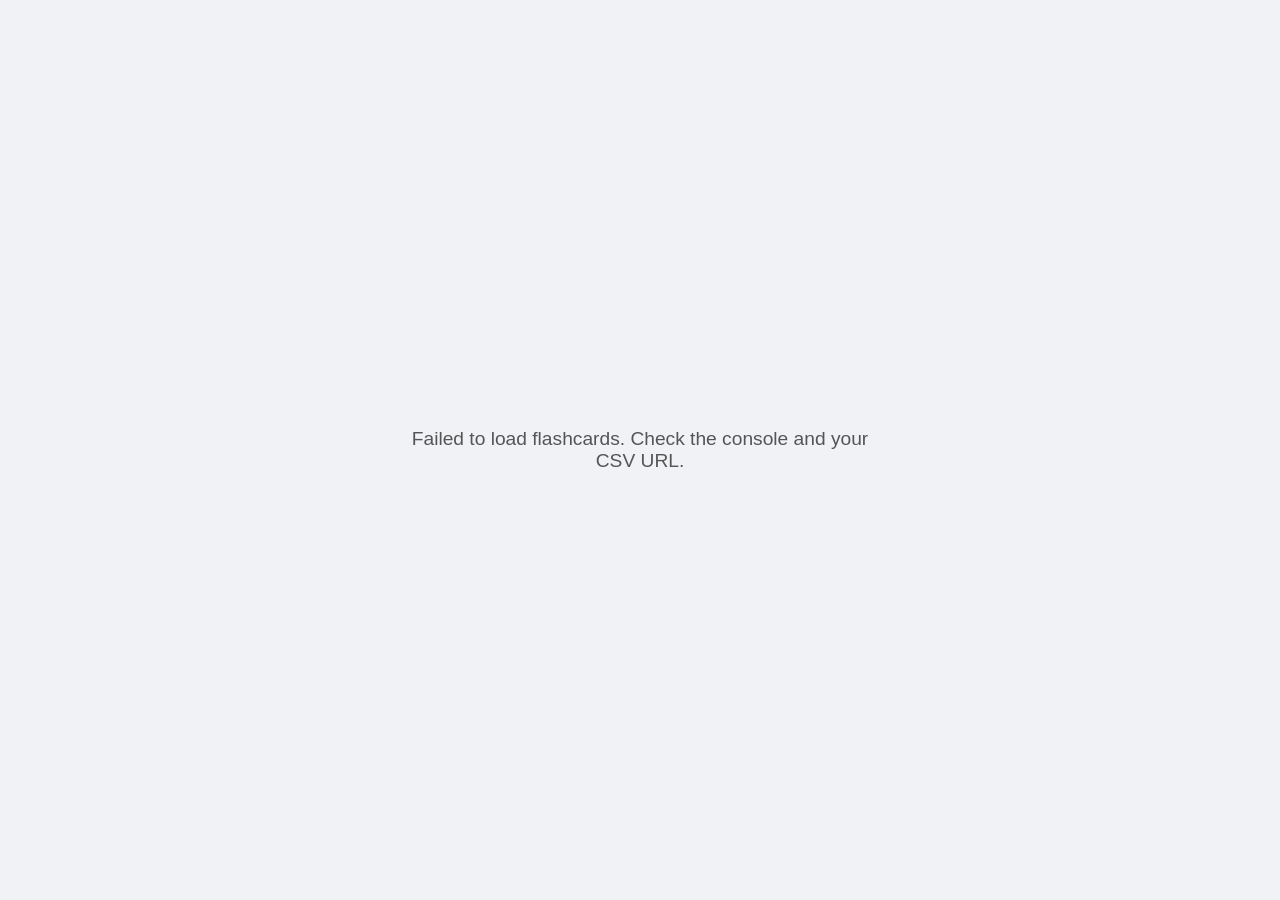
<file: frontend/index.html>
<!DOCTYPE html>
<html lang="en">
<head>
    <meta charset="UTF-8">
    <meta name="viewport" content="width=device-width, initial-scale=1.0">
    <title>Flashcard App</title>
    <link rel="stylesheet" href="style.css">
</head>
<body>
    <div id="app">
        <!-- The app will be rendered here by script.js -->
    </div>
    <script src="script.js"></script>
</body>
</html>
</file>
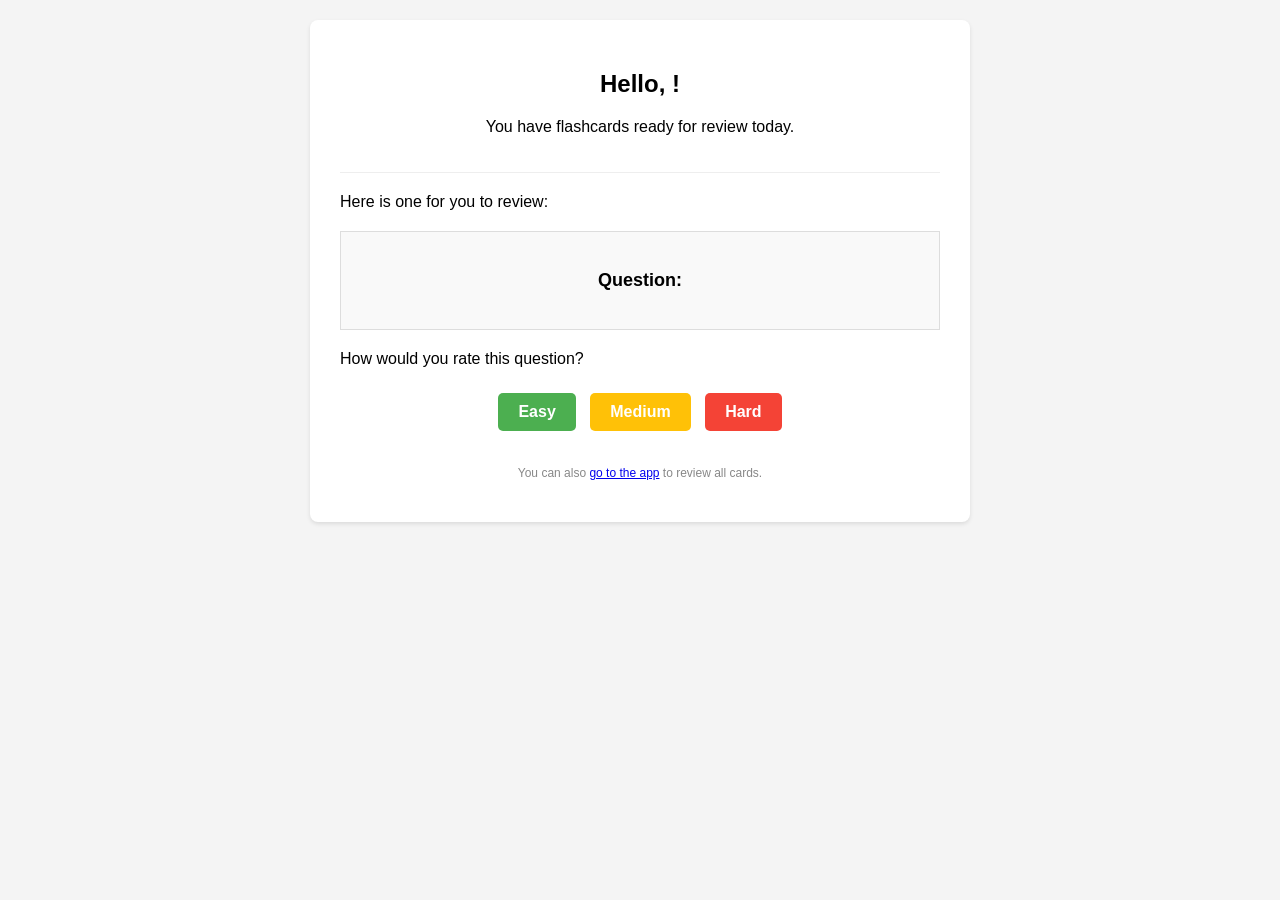
<file: google-apps-script/EmailTemplate.html>
<!DOCTYPE html>
<html>
  <head>
    <base target="_top">
    <style>
      body {
        font-family: Arial, sans-serif;
        background-color: #f4f4f4;
        margin: 0;
        padding: 20px;
      }
      .container {
        background-color: #ffffff;
        border-radius: 8px;
        padding: 30px;
        max-width: 600px;
        margin: 0 auto;
        box-shadow: 0 2px 4px rgba(0,0,0,0.1);
      }
      .header {
        text-align: center;
        border-bottom: 1px solid #eeeeee;
        padding-bottom: 20px;
        margin-bottom: 20px;
      }
      .question-box {
        background-color: #f9f9f9;
        border: 1px solid #dddddd;
        padding: 20px;
        margin: 20px 0;
        text-align: center;
        font-size: 18px;
      }
      .button-container {
        text-align: center;
        margin-top: 20px;
      }
      .button {
        display: inline-block;
        padding: 10px 20px;
        margin: 5px;
        border-radius: 5px;
        text-decoration: none;
        color: #ffffff;
        font-weight: bold;
      }
      .button.easy { background-color: #4CAF50; /* Green */ }
      .button.medium { background-color: #FFC107; /* Amber */ }
      .button.hard { background-color: #F44336; /* Red */ }
      .footer {
        text-align: center;
        margin-top: 30px;
        font-size: 12px;
        color: #888888;
      }
    </style>
  </head>
  <body>
    <div class="container">
      <div class="header">
        <h2>Hello, <?= userFirstName ?>!</h2>
        <p>You have <?= totalQuestions ?> flashcards ready for review today.</p>
      </div>

      <p>Here is one for you to review:</p>

      <div class="question-box">
        <p><strong>Question:</strong></p>
        <p><?= featuredQuestion.question ?></p>
      </div>

      <p>How would you rate this question?</p>

      <div class="button-container">
        <a href="<?= scriptUrl ?>?action=update_card&rowIndex=<?= featuredQuestion.rowIndex ?>&difficulty=Facile" class="button easy">Easy</a>
        <a href="<?= scriptUrl ?>?action=update_card&rowIndex=<?= featuredQuestion.rowIndex ?>&difficulty=Moyen" class="button medium">Medium</a>
        <a href="<?= scriptUrl ?>?action=update_card&rowIndex=<?= featuredQuestion.rowIndex ?>&difficulty=Difficile" class="button hard">Hard</a>
      </div>

      <div class="footer">
        <p>You can also <a href="<?= quizLink ?>">go to the app</a> to review all cards.</p>
      </div>
    </div>
  </body>
</html>
</file>
<file: frontend/style.css>
body {
    font-family: -apple-system, BlinkMacSystemFont, 'Segoe UI', Roboto, 'Helvetica Neue', Arial, sans-serif;
    background-color: #f0f2f5;
    display: flex;
    justify-content: center;
    align-items: center;
    height: 100vh;
    margin: 0;
}

.app-container {
    width: 100%;
    max-width: 500px;
    padding: 20px;
    box-sizing: border-box;
}

.flashcard-container {
    perspective: 1000px;
    width: 100%;
    height: 250px;
}

.flashcard {
    width: 100%;
    height: 100%;
    position: relative;
    transform-style: preserve-3d;
    transition: transform 0.6s;
    cursor: pointer;
    border-radius: 15px;
    box-shadow: 0 4px 8px rgba(0,0,0,0.1);
}

.flashcard.is-flipped {
    transform: rotateY(180deg);
}

.card-face {
    position: absolute;
    width: 100%;
    height: 100%;
    backface-visibility: hidden;
    display: flex;
    justify-content: center;
    align-items: center;
    padding: 20px;
    box-sizing: border-box;
    border-radius: 15px;
    font-size: 1.5em;
    text-align: center;
}

.card-face-front {
    background-color: #ffffff;
    color: #333;
}

.card-face-back {
    background-color: #4a90e2;
    color: white;
    transform: rotateY(180deg);
}

.controls-container {
    margin-top: 20px;
    text-align: center;
}

.difficulty-buttons button {
    padding: 12px 24px;
    margin: 0 10px;
    border: none;
    border-radius: 8px;
    font-size: 1em;
    font-weight: bold;
    color: white;
    cursor: pointer;
    transition: opacity 0.3s;
}

.difficulty-buttons button:hover {
    opacity: 0.8;
}

.difficulty-buttons button.easy { background-color: #4CAF50; }
.difficulty-buttons button.medium { background-color: #FFC107; }
.difficulty-buttons button.hard { background-color: #F44336; }

.navigation-buttons button {
    padding: 10px 20px;
    margin: 20px 5px 0;
    border: 1px solid #ccc;
    border-radius: 5px;
    background-color: #fff;
    cursor: pointer;
}

.loading, .status-message {
    text-align: center;
    font-size: 1.2em;
    color: #555;
}
</file>
